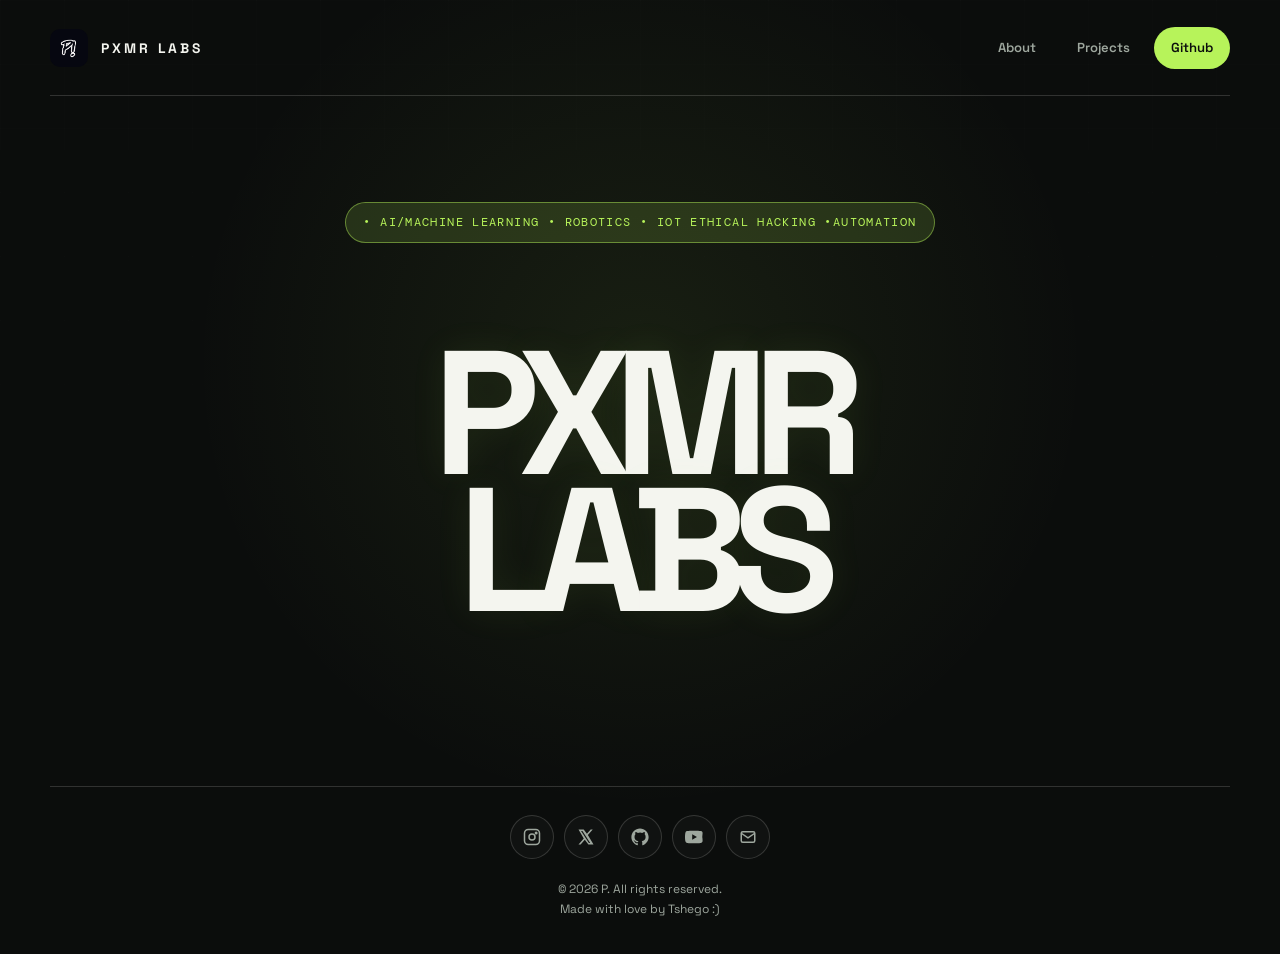
<file: index.html>
<!doctype html>
<html lang="en">
<head>
  <meta charset="utf-8" />
  <meta name="viewport" content="width=device-width, initial-scale=1" />
  <title>P's Capital.XMR</title>
  <meta name="description" content="Personal portfolio — design, code, and creative work." />
  <link rel="icon" href="P.png" />
  <link rel="stylesheet" href="styles.css" />
</head>
<body>
  <div class="portfolio-root home-page">
    <nav class="navbar" aria-label="Primary navigation">
      <div class="logo-container">
        <img src="P.png" alt="P logo" class="nav-logo">
        <p><span>PXMR LABS</span></p>
      </div>
      <div class="nav-links">
        <a href="about.html" class="nav-about">About</a>
        <a href="projects.html" class="nav-projects">Projects</a>
        <a href="https://github.com/Tshego-xmr" class="nav-github">Github</a>
      </div>
    </nav>

    <main class="hero">
      <div class="hero-intro">
        <div class="tag">• AI/MACHINE LEARNING • ROBOTICS • IoT Ethical Hacking •AUTOMATION</div>
      </div>
      <div class="logo-wrap" aria-label="Hover the logo">
        <div class="logo-3d">
          <h1>PXMR <br> LABS</h1>
        </div>
      </div>
    </main>

    <footer id="contact" class="contact">
      <div class="socials">
        <a href="https://www.instagram.com/p_capial.xmr/" target="_blank" rel="noopener noreferrer" aria-label="Instagram">
          <svg viewBox="0 0 24 24" fill="none" stroke="currentColor" stroke-width="2"><rect x="2" y="2" width="20" height="20" rx="5"/><circle cx="12" cy="12" r="4"/><circle cx="17.5" cy="6.5" r="1" fill="currentColor"/></svg>
        </a>
        <a href="https://x.com/P_sniperrrrrrr3" target="_blank" rel="noopener noreferrer" aria-label="Twitter / X">
          <svg viewBox="0 0 24 24" fill="currentColor"><path d="M18.244 2H21l-6.52 7.45L22 22h-6.78l-4.78-6.27L4.8 22H2l7.02-8L2 2h6.91l4.32 5.72L18.244 2zm-2.38 18h1.72L7.21 4H5.4l10.46 16z"/></svg>
        </a>
        <a href="https://github.com/Tshego-xmr" target="_blank" rel="noopener noreferrer" aria-label="GitHub">
          <svg viewBox="0 0 24 24" fill="currentColor"><path d="M12 .5C5.65.5.5 5.65.5 12c0 5.08 3.29 9.39 7.86 10.91.58.1.79-.25.79-.56v-2c-3.2.7-3.87-1.37-3.87-1.37-.52-1.33-1.28-1.68-1.28-1.68-1.05-.72.08-.7.08-.7 1.16.08 1.78 1.2 1.78 1.2 1.03 1.77 2.7 1.26 3.36.96.1-.75.4-1.26.73-1.55-2.55-.29-5.24-1.28-5.24-5.7 0-1.26.45-2.28 1.2-3.08-.12-.3-.52-1.48.11-3.08 0 0 .97-.31 3.18 1.18a11 11 0 015.78 0c2.21-1.49 3.18-1.18 3.18-1.18.63 1.6.23 2.78.11 3.08.75.8 1.2 1.82 1.2 3.08 0 4.43-2.69 5.4-5.25 5.69.41.36.78 1.06.78 2.14v3.17c0 .31.21.67.8.56C20.21 21.39 23.5 17.08 23.5 12 23.5 5.65 18.35.5 12 .5z"/></svg>
        </a>
        <a href="https://youtube.com" target="_blank" rel="noopener noreferrer" aria-label="YouTube">
          <svg viewBox="0 0 24 24" fill="currentColor"><path d="M23.5 6.2a3 3 0 00-2.1-2.1C19.5 3.6 12 3.6 12 3.6s-7.5 0-9.4.5A3 3 0 00.5 6.2C0 8.1 0 12 0 12s0 3.9.5 5.8a3 3 0 002.1 2.1c1.9.5 9.4.5 9.4.5s7.5 0 9.4-.5a3 3 0 002.1-2.1s0-3.9-.5-5.8zM9.6 15.6V8.4l6.3 3.6-6.3 3.6z"/></svg>
        </a>
        <a href="mailto:pscapital4@gmail.com?subject=Portfolio%20Inquiry" aria-label="Email">
          <svg viewBox="0 0 24 24" fill="none" stroke="currentColor" stroke-width="2"><rect x="3" y="5" width="18" height="14" rx="2"/><path d="M3 7l9 6 9-6"/></svg>
        </a>
      </div>
      <div class="copy">© <span id="year"></span> P. All rights reserved. <br> Made with love by Tshego :)</div>
    </footer>
  </div>
  <script src="script.js"></script>
</body>
</html>
</file>
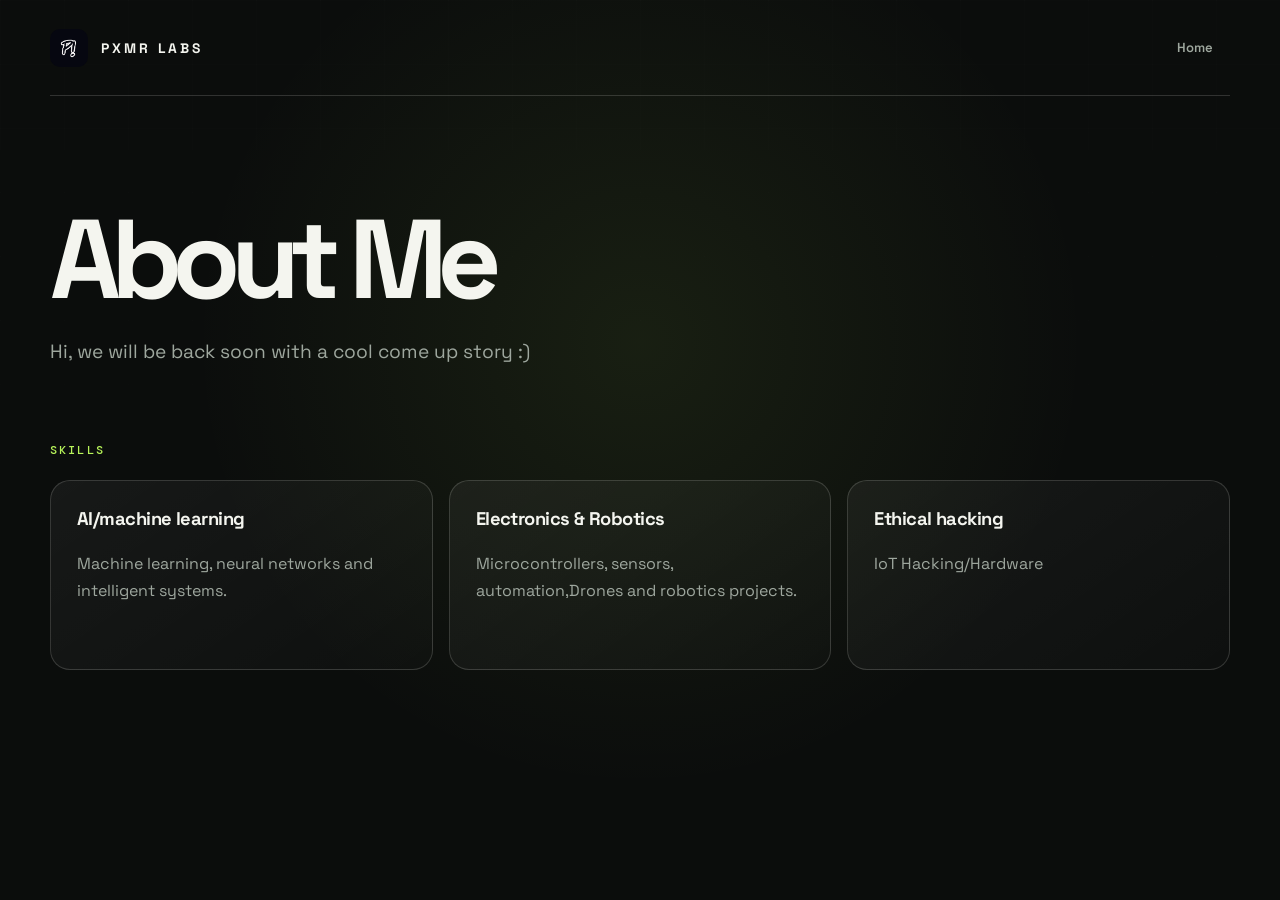
<file: about.html>
<!DOCTYPE html>
<html lang="en">
<head>
  <meta charset="UTF-8">
  <meta name="viewport" content="width=device-width, initial-scale=1.0">
  <title>About | PXMR Labs</title>
  <link rel="icon" href="P.png">
  <link rel="stylesheet" href="styles.css">
</head>
<body>
  <div class="portfolio-root">
    <nav class="navbar" aria-label="Primary navigation">
      <div class="logo-container">
        <img src="P.png" alt="P logo" class="nav-logo">
        <p><span>PXMR LABS</span></p>
      </div>
      <div class="nav-links"><a href="index.html" class="nav-about">Home</a></div>
    </nav>
    <main class="page-content">
      <h1>About Me</h1>
      <p>Hi, we will be back soon with a cool come up story  :)</p>
      <h2>SKILLS</h2>
      <div class="skills">
        <div class="card"><h3>AI/machine learning</h3><p>Machine learning, neural networks and intelligent systems.</p></div>
        <div class="card"><h3>Electronics &amp; Robotics</h3><p>Microcontrollers, sensors, automation,Drones and robotics projects.</p></div>
        <div class="card"><h3>Ethical hacking</h3><p>IoT Hacking/Hardware</p></div>
      </div>
    </main>
  </div>
</body>
</html>
</file>
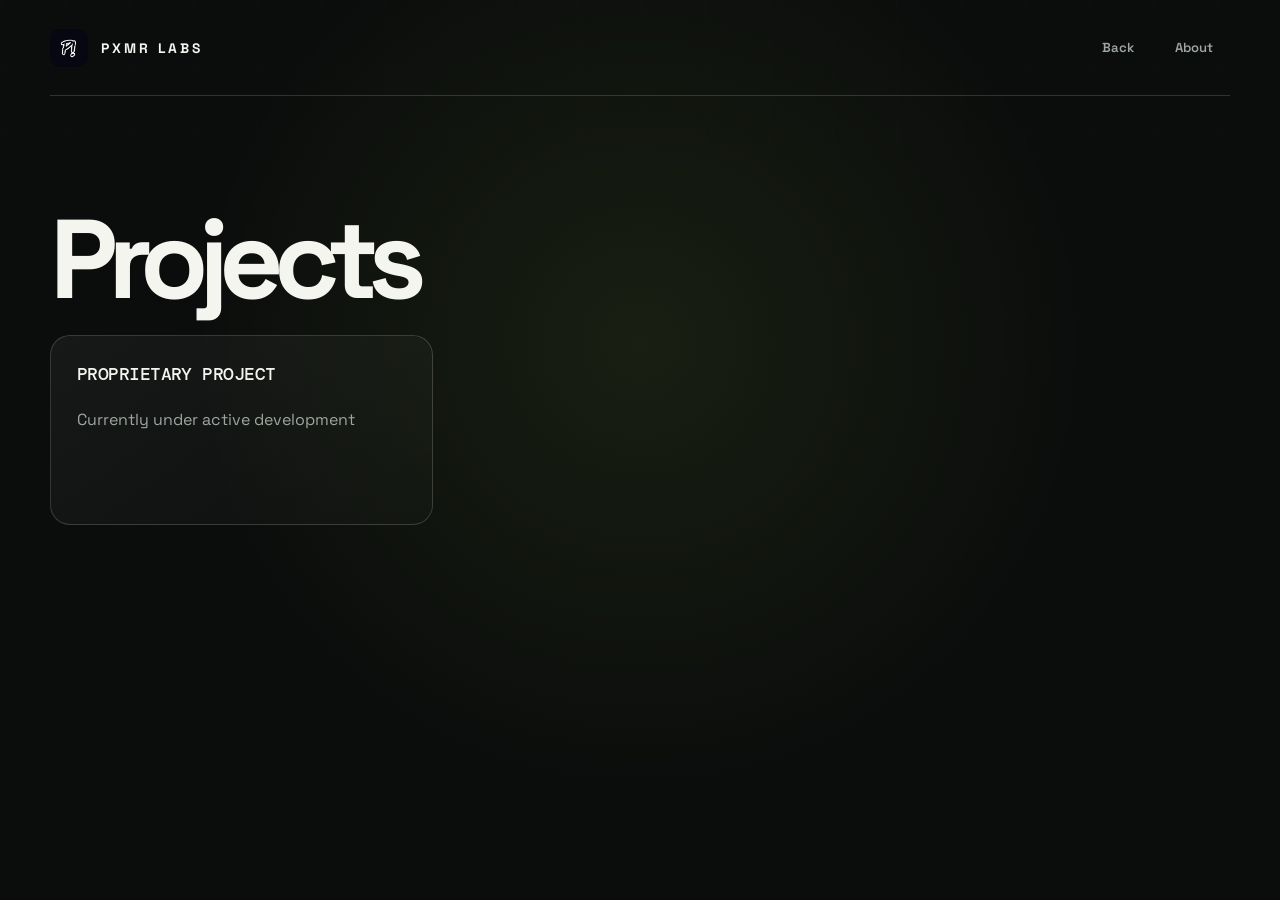
<file: projects.html>
<!DOCTYPE html>
<html lang="en">
<head>
  <meta charset="UTF-8">
  <meta name="viewport" content="width=device-width, initial-scale=1.0">
  <title>Projects | PXMR Labs</title>
  <link rel="icon" href="P.png">
  <link rel="stylesheet" href="styles.css">
</head>
<body>
  <div class="portfolio-root">
    <nav class="navbar" aria-label="Primary navigation">
      <div class="logo-container">
        <img src="P.png" alt="P logo" class="nav-logo">
        <p><span>PXMR LABS</span></p>
      </div>
      <div class="nav-links">
        <a href="index.html" class="nav-about">Back</a>
        <a href="about.html" class="nav-projects">About</a>
      </div>
    </nav>
    <main class="page-content">
      <h1>Projects</h1>
      <div class="project-grid">
        <div class="project-card"><h2> Proprietary Project</h2><p>Currently under active development</p></div>
      </div>
    </main>
  </div>
</body>
</html>
</file>
<file: styles.css>
@import url('https://fonts.googleapis.com/css2?family=DM+Mono:wght@400;500&family=Space+Grotesk:wght@400;500;600;700&display=swap');

:root {
  --bg: #0b0d0c;
  --surface: #121614;
  --surface-strong: #191e1b;
  --text: #f4f5ef;
  --muted: #9ea79e;
  --faint: rgba(244, 245, 239, 0.12);
  --line: rgba(244, 245, 239, 0.16);
  --accent: #b7f35a;
  --accent-soft: rgba(183, 243, 90, 0.14);
  --content: min(1180px, calc(100% - 48px));
}

* { box-sizing: border-box; }
html { min-width: 320px; background: var(--bg); }
body { margin: 0; min-width: 320px; background: var(--bg); color: var(--text); font-family: 'Space Grotesk', system-ui, sans-serif; }
a { color: inherit; }
.portfolio-root { min-height: 100svh; position: relative; overflow: hidden; background: radial-gradient(circle at 50% 38%, rgba(183,243,90,.08), transparent 28rem), var(--bg); }
.portfolio-root::before { content: ''; position: fixed; inset: 0; pointer-events: none; opacity: .38; background-image: linear-gradient(rgba(255,255,255,.028) 1px, transparent 1px), linear-gradient(90deg, rgba(255,255,255,.028) 1px, transparent 1px); background-size: 64px 64px; mask-image: linear-gradient(to bottom, black, transparent 78%); }
.navbar, .hero, .contact, .page-content { position: relative; z-index: 1; width: var(--content); margin-inline: auto; }
.navbar { min-height: 96px; display: flex; align-items: center; justify-content: space-between; gap: 28px; border-bottom: 1px solid var(--line); }
.logo-container { display: flex; align-items: center; gap: 13px; min-width: 0; }
.nav-logo { width: 38px; height: 38px; object-fit: contain; border-radius: 10px; }
.logo-container p { margin: 0; white-space: nowrap; }
.logo-container span { font-size: .86rem; font-weight: 700; letter-spacing: .22em; }
.nav-links { display: flex; align-items: center; justify-content: flex-end; flex-wrap: wrap; gap: 7px; }
.nav-links a { display: inline-flex; align-items: center; min-height: 42px; padding: 0 16px; border: 1px solid transparent; border-radius: 999px; color: var(--muted); text-decoration: none; font-size: .82rem; font-weight: 600; transition: color .2s ease, border-color .2s ease, background .2s ease, transform .2s ease; }
.nav-links a:hover { color: var(--text); border-color: var(--line); background: var(--faint); transform: translateY(-2px); }
.nav-links a:focus-visible, .socials a:focus-visible { outline: 2px solid var(--accent); outline-offset: 4px; }
.nav-links .nav-github { color: var(--bg); background: var(--accent); }
.nav-links .nav-github:hover { color: var(--bg); border-color: var(--accent); background: #c9ff7d; }
.hero { min-height: clamp(430px, calc(100svh - 210px), 700px); display: flex; flex-direction: column; align-items: center; justify-content: center; gap: clamp(30px, 5vh, 60px); padding: 52px 0 56px; text-align: center; }
.hero-intro { display: grid; gap: 15px; justify-items: center; }
.tag { max-width: 100%; padding: 11px 17px; border: 1px solid rgba(183,243,90,.45); border-radius: 999px; background: var(--accent-soft); color: var(--accent); font-family: 'DM Mono', monospace; font-size: clamp(.58rem, 1.1vw, .72rem); letter-spacing: .12em; line-height: 1.5; text-transform: uppercase; }
.logo-wrap { display: grid; place-items: center; width: min(88vw, 660px); aspect-ratio: 1.7; perspective: 900px; }
.logo-3d { display: grid; place-items: center; width: 100%; height: 100%; transform-style: preserve-3d; animation: idle-float 6s ease-in-out infinite; }
.logo-3d h1 { margin: 0; color: var(--text); font-size: clamp(4.4rem, 15vw, 11rem); font-weight: 700; letter-spacing: -.095em; line-height: .78; text-align: center; text-shadow: 0 0 0 transparent, 0 0 36px rgba(183,243,90,.08); transition: color .3s ease, text-shadow .3s ease, transform .3s ease; }
.logo-wrap:hover .logo-3d h1 { color: var(--accent); text-shadow: 0 0 34px rgba(183,243,90,.22); transform: translateY(-5px); }
.contact { display: grid; justify-items: center; gap: 20px; padding: 28px 0 34px; border-top: 1px solid var(--line); text-align: center; }
.socials { display: flex; flex-wrap: wrap; justify-content: center; gap: 10px; }
.socials a { display: inline-flex; align-items: center; justify-content: center; width: 44px; height: 44px; border: 1px solid var(--line); border-radius: 50%; background: rgba(255,255,255,.025); color: var(--muted); transition: color .2s ease, border-color .2s ease, background .2s ease, transform .2s ease; }
.socials a:hover { color: var(--bg); border-color: var(--accent); background: var(--accent); transform: translateY(-4px); }
.socials svg { width: 18px; height: 18px; }
.copy { color: var(--muted); font-size: .75rem; line-height: 1.7; }
.page-content { min-height: calc(100svh - 96px); padding: clamp(54px, 9vw, 112px) 0 96px; }
.page-content h1 { max-width: 900px; margin: 0 0 24px; color: var(--text); font-size: clamp(3.6rem, 10vw, 7rem); letter-spacing: -.09em; line-height: .92; }
.page-content > p { max-width: 620px; margin: 0; color: var(--muted); font-size: clamp(1rem, 2vw, 1.2rem); line-height: 1.8; }
.page-content h2 { margin: 72px 0 22px; color: var(--accent); font-family: 'DM Mono', monospace; font-size: .75rem; font-weight: 500; letter-spacing: .18em; text-transform: uppercase; }
.skills, .project-grid { display: grid; grid-template-columns: repeat(3, minmax(0, 1fr)); gap: 16px; }
.card, .project-card { min-height: 190px; padding: 26px; border: 1px solid var(--line); border-radius: 20px; background: linear-gradient(145deg, rgba(255,255,255,.05), rgba(255,255,255,.015)); transition: border-color .2s ease, background .2s ease, transform .2s ease; }
.card:hover, .project-card:hover { border-color: rgba(183,243,90,.6); background: linear-gradient(145deg, rgba(183,243,90,.11), rgba(255,255,255,.02)); transform: translateY(-5px); }
.card h3, .project-card h2 { margin: 0 0 20px; color: var(--text); font-size: 1.15rem; letter-spacing: -.03em; }
.card p, .project-card p { margin: 0; color: var(--muted); line-height: 1.7; }
@keyframes idle-float { 0%, 100% { transform: translateY(0) rotateX(0deg); } 50% { transform: translateY(-9px) rotateX(2deg); } }
@keyframes bounce-3d { 0%, 100% { transform: scale(1); } 45% { transform: scale(1.04) translateY(-12px); } }
@media (max-width: 820px) { :root { --content: min(100% - 32px, 680px); } .navbar { min-height: 0; padding: 20px 0; align-items: flex-start; flex-direction: column; } .nav-links { width: 100%; justify-content: flex-start; } .hero { min-height: 500px; padding: 58px 0 62px; } .skills, .project-grid { grid-template-columns: repeat(2, minmax(0, 1fr)); } }
@media (max-width: 560px) { :root { --content: calc(100% - 28px); } .navbar { gap: 18px; } .logo-container span { font-size: .76rem; letter-spacing: .16em; } .nav-links { display: grid; grid-template-columns: repeat(3, 1fr); gap: 6px; } .nav-links a { justify-content: center; min-height: 40px; padding: 0 8px; font-size: .75rem; } .hero { min-height: 470px; gap: 36px; padding: 52px 0 46px; } .tag { max-width: 100%; border-radius: 18px; padding: 10px 12px; font-size: .55rem; letter-spacing: .07em; } .logo-wrap { width: 100%; aspect-ratio: 1.35; } .logo-3d h1 { font-size: clamp(3.9rem, 20vw, 6.5rem); } .contact { padding: 24px 0 28px; } .page-content { padding-top: 56px; } .page-content h1 { font-size: clamp(3.25rem, 18vw, 5rem); } .page-content h2 { margin-top: 54px; } .skills, .project-grid { grid-template-columns: 1fr; } .card, .project-card { min-height: auto; } }
@media (prefers-reduced-motion: reduce) { *, *::before, *::after { scroll-behavior: auto !important; animation-duration: .01ms !important; animation-iteration-count: 1 !important; transition-duration: .01ms !important; } }
</file>
